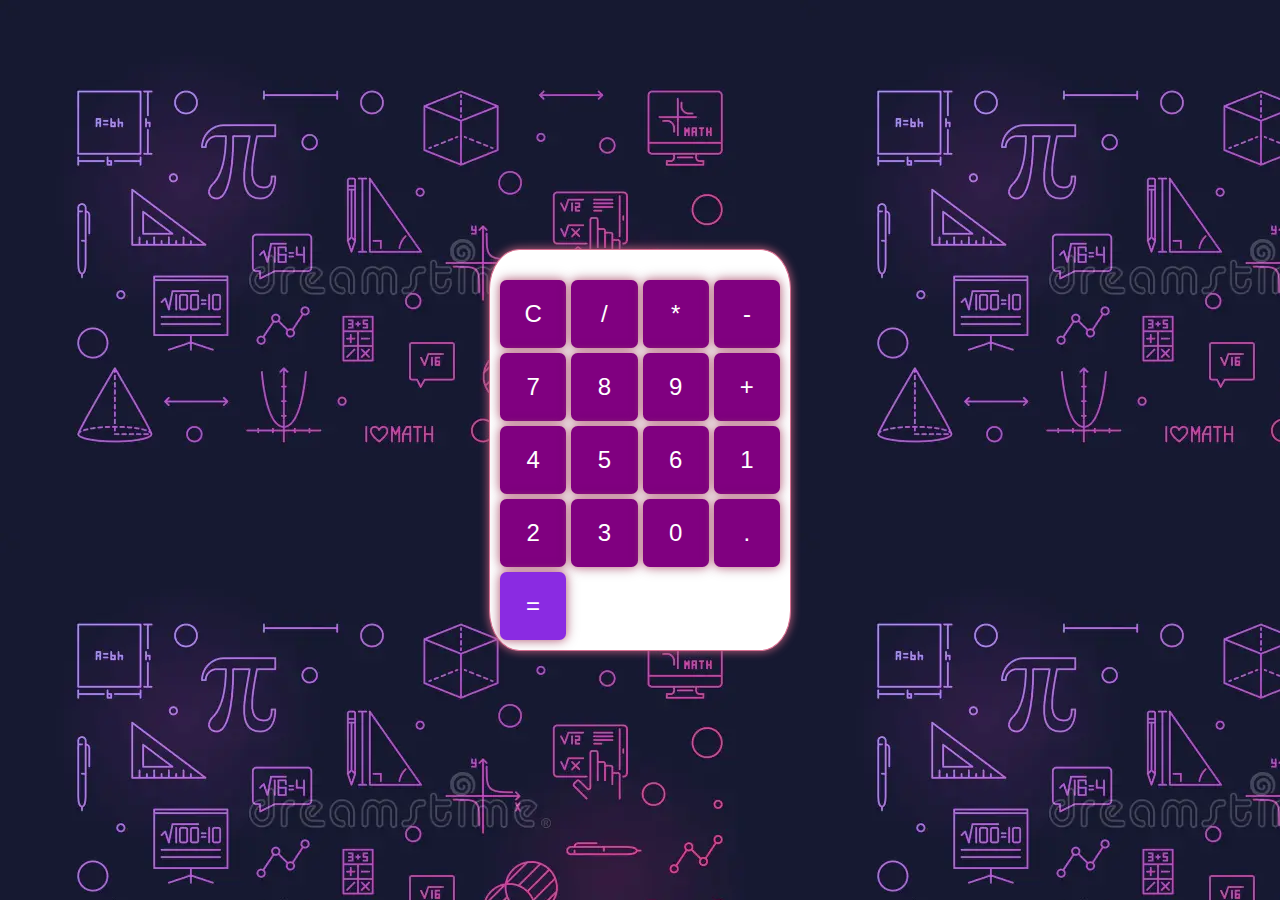
<file: Task 3/index.html>
<!DOCTYPE html>
<html lang="en">
<head>
    <meta charset="UTF-8">
    <meta name="viewport" content="width=device-width, initial-scale=1.0">
    <title>Basic Calculator</title>
    <link rel="stylesheet" href="styles.css">
</head>
<body>
    <div class="calculator">
        <div class="display" id="display"></div>
        <div class="buttons">
            <button class="btn" id="clear">C</button>
            <button class="btn" id="divide">/</button>
            <button class="btn" id="multiply">*</button>
            <button class="btn" id="subtract">-</button>
            <button class="btn" id="7">7</button>
            <button class="btn" id="8">8</button>
            <button class="btn" id="9">9</button>
            <button class="btn" id="add">+</button>
            <button class="btn" id="4">4</button>
            <button class="btn" id="5">5</button>
            <button class="btn" id="6">6</button>
            <button class="btn" id="1">1</button>
            <button class="btn" id="2">2</button>
            <button class="btn" id="3">3</button>
            <button class="btn" id="0">0</button>
            <button class="btn" id="decimal">.</button>
            <button class="btn" id="equals">=</button>
        </div>
    </div>
    <script src="script.js"></script>
</body>
</html>
</file>
<file: Task 3/styles.css>
/* styles.css */
body {
    display: flex;
    justify-content: center;
    align-items: center;
    height: 100vh;
    background:url('back.webp');
    margin: 0;
    font-family: Arial, sans-serif;
}

.calculator {
    border: 1px solid #ccc;
    border-radius: 10%;
    box-shadow: 0 0 8px rgba(0, 0, 0, 0.2), 0 0 10px palevioletred; 
    border-color: palevioletred;
    background-color: #fff;
    width: 300px;
}

.display {
    color: purple;
    font-size: 4em;
    padding: 10px;
    text-align: right;
    border-top-left-radius: 10px;
    border-top-right-radius: 10px;
}

.buttons {
    display: grid;
    grid-template-columns: repeat(4, 1fr);
    grid-gap: 5px;
    padding: 10px;
}

.btn {
    padding: 20px;
    font-size: 1.5em;
    border: none;
    background-color: purple;
    color: white;
    cursor: pointer;
    border-radius: 5px;
    transition: background-color 0.3s;
    border-radius: 10%;
    box-shadow: 0 0 16px rgba(0, 0, 0, 0.2), 0 0 10px palevioletred; 
    border-color: palevioletred;
}

.btn:hover {
    background-color: lightpink;
}

#equals {
    background-color: blueviolet;
    color: white;
}

#equals:hover {
    background-color: pink;
}
</file>
